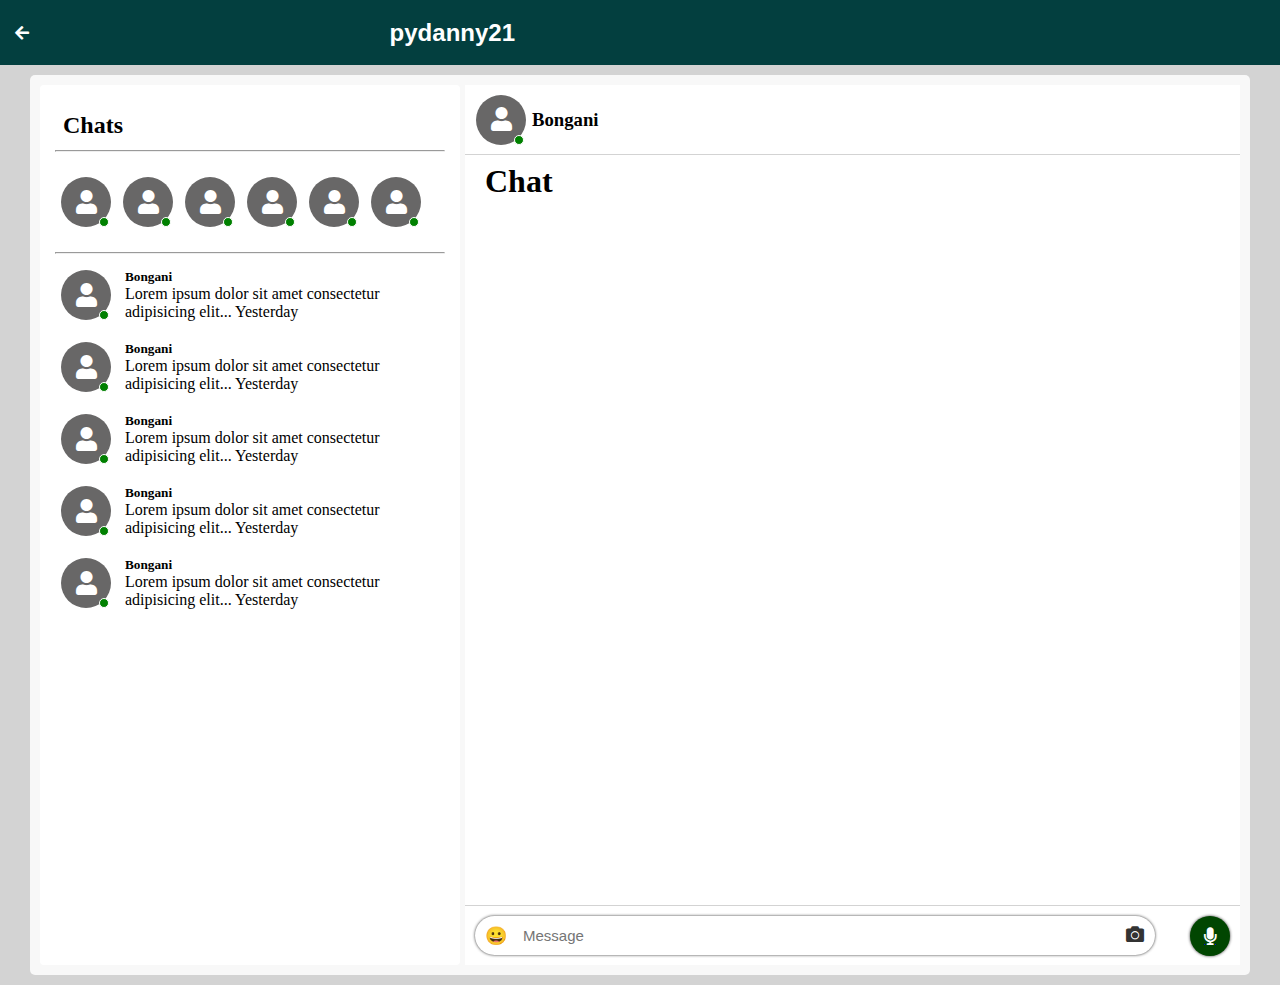
<file: chat.html>
<!DOCTYPE html>
<html lang="en">
<head>
    <meta charset="UTF-8">
    <meta name="viewport" content="width=device-width, initial-scale=1.0">
    <title>PyMedia</title>
    <link rel="stylesheet" href="style.css">
    <!-- <link rel="preconnect" href="https://fonts.googleapis.com">
    <link rel="preconnect" href="https://fonts.gstatic.com" crossorigin> -->
    <link rel="stylesheet" href="https://cdnjs.cloudflare.com/ajax/libs/font-awesome/5.15.4/css/all.min.css" integrity="sha512-1ycn6IcaQQ40/MKBW2W4Rhis/DbILU74C1vSrLJxCq57o941Ym01SwNsOMqvEBFlcgUa6xLiPY/NS5R+E6ztJQ==" crossorigin="anonymous" referrerpolicy="no-referrer" />
    <!-- <link href="https://fonts.googleapis.com/css2?family=Poppins:wght@400;500;600;700;800&display=swap" rel="stylesheet"> -->

</head>
<body>
    <section id="nav">
        <nav>
            <div class="logo">
                <i class="fas fa-arrow-left" style="margin-right: 5px;font-size:medium;" id="showmessages"></i><a href="index.html" style="display: flex;align-items:center;"><h1>pydanny21</h1> </a>
            </div>
        </nav>
    </section>
    <section class="body cht">
        <div class="chats">
            <div class="chat-message-container">
                <div class="chat-head">
                    <h2>Chats</h2>
                </div>
                <hr>
                <div class="chats-present">
                    <div class="image">
                        <a href="#"><i class="fas fa-user"></i></a>
                        <div class="online"></div>  
                    </div>
                    <div class="image">
                        <a href="#"><i class="fas fa-user"></i></a>
                        <div class="online"></div>  
                    </div>
                    <div class="image">
                        <a href="#"><i class="fas fa-user"></i></a>
                        <div class="online"></div>  
                    </div>
                    <div class="image">
                        <a href="#"><i class="fas fa-user"></i></a>
                        <div class="online"></div>  
                    </div>
                    <div class="image">
                        <a href="#"><i class="fas fa-user"></i></a>
                        <div class="online"></div>  
                    </div>
                    <div class="image">
                        <a href="#"><i class="fas fa-user"></i></a>
                        <div class="online"></div>  
                    </div>

                </div>
                <hr>
                <div class="chat-messages">
                    <div class="chat-message">
                        <div class="image">
                            <a href="#"><i class="fas fa-user"></i></a>
                            <div class="online"></div>  
                        </div>
                        <div class="chat-text">
                            <h5>Bongani</h3>
                            <span>Lorem ipsum dolor sit amet consectetur adipisicing elit...  Yesterday </span>
                        </div>
                    </div>
                    
                    <div class="chat-message">
                        <div class="image">
                            <a href="#"><i class="fas fa-user"></i></a>
                            <div class="online"></div>  
                        </div>
                        <div class="chat-text">
                            <h5>Bongani</h3>
                            <span>Lorem ipsum dolor sit amet consectetur adipisicing elit...  Yesterday </span>
                        </div>
                    </div>
                    <div class="chat-message">
                        <div class="image">
                            <a href="#"><i class="fas fa-user"></i></a>
                            <div class="online"></div>  
                        </div>
                        <div class="chat-text">
                            <h5>Bongani</h3>
                            <span>Lorem ipsum dolor sit amet consectetur adipisicing elit...  Yesterday </span>
                        </div>
                    </div>
                    <div class="chat-message">
                        <div class="image">
                            <a href="#"><i class="fas fa-user"></i></a>
                            <div class="online"></div>  
                        </div>
                        <div class="chat-text">
                            <h5>Bongani</h3>
                            <span>Lorem ipsum dolor sit amet consectetur adipisicing elit...  Yesterday </span>
                        </div>
                    </div>
                    <div class="chat-message">
                        <div class="image">
                            <a href="#"><i class="fas fa-user"></i></a>
                            <div class="online"></div>  
                        </div>
                        <div class="chat-text">
                            <h5>Bongani</h3>
                            <span>Lorem ipsum dolor sit amet consectetur adipisicing elit...  Yesterday </span>
                        </div>
                    </div>
                </div>
            </div>
            <div class="chat-display">
                <div class="chat-display-head">
                    <div class="image">
                        <a href="#"><i class="fas fa-user"></i></a>
                        <div class="online"></div>  
                    </div>
                    <div class="chat-disText">
                        <h3>Bongani</h3>
                    </div>
                </div>
                <div class="chat-display-container">
                    <h1>Chat</h1>
                </div>
                <div class="chat-display-input">
                    <div class="chat-input">
                        <a href="#"><span>&#128512;</span></a>
                        <input type="text" placeholder="Message" id="input">
                        <a href="#"> <i class="fas fa-camera"></i></a>
                    </div>
                    <div class="chat-btn">
                        <a href="#" id="btn"><i class="fas fa-microphone"></i> </a>
                    </div>
                </div>
            </div>
        </div>
    </section>
  
    <script src="app.js"></script>
</body>
</html>
</file>
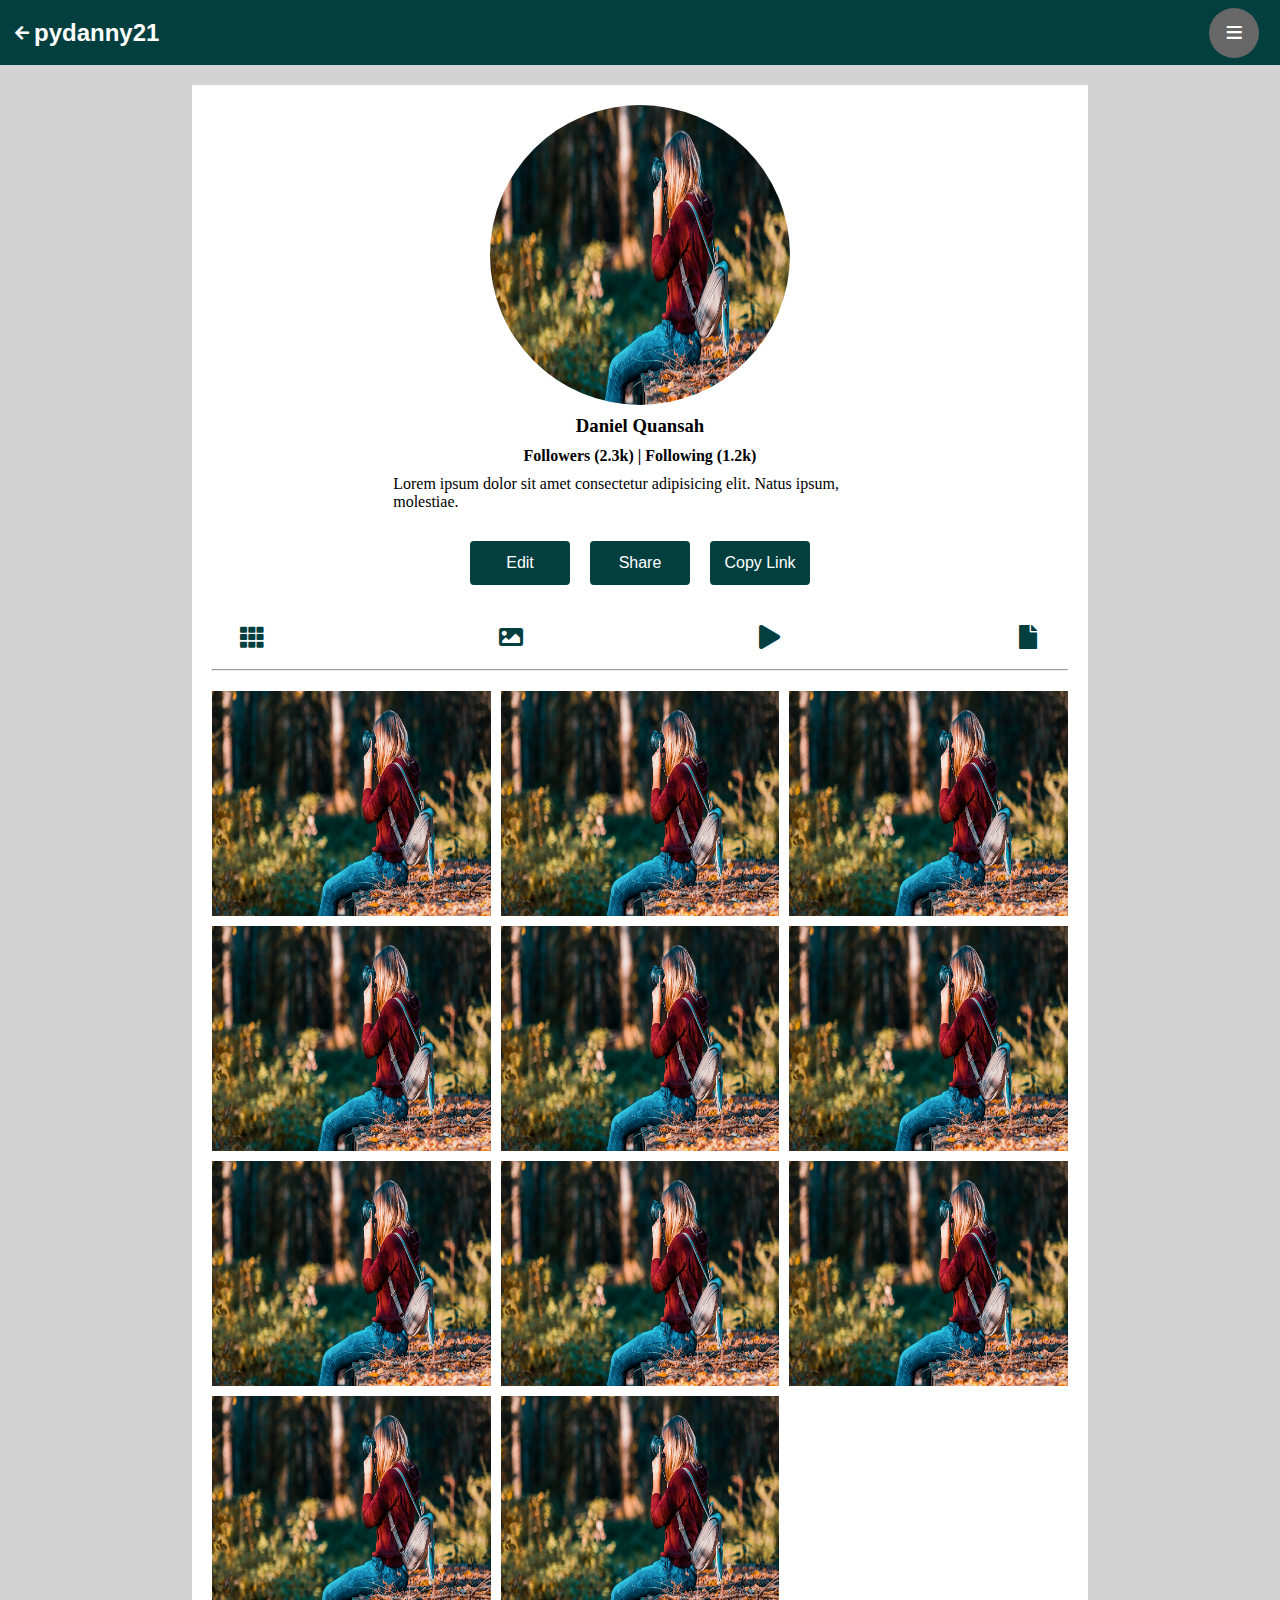
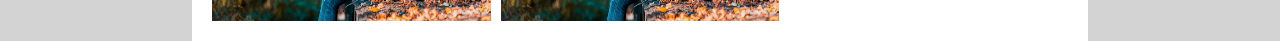
<file: profile.html>
<!DOCTYPE html>
<html lang="en">
<head>
    <meta charset="UTF-8">
    <meta name="viewport" content="width=device-width, initial-scale=1.0">
    <title>PyMedia</title>
    <link rel="stylesheet" href="style.css">
    <!-- <link rel="preconnect" href="https://fonts.googleapis.com">
    <link rel="preconnect" href="https://fonts.gstatic.com" crossorigin> -->
    <link rel="stylesheet" href="https://cdnjs.cloudflare.com/ajax/libs/font-awesome/5.15.4/css/all.min.css" integrity="sha512-1ycn6IcaQQ40/MKBW2W4Rhis/DbILU74C1vSrLJxCq57o941Ym01SwNsOMqvEBFlcgUa6xLiPY/NS5R+E6ztJQ==" crossorigin="anonymous" referrerpolicy="no-referrer" />
    <!-- <link href="https://fonts.googleapis.com/css2?family=Poppins:wght@400;500;600;700;800&display=swap" rel="stylesheet"> -->

</head>
<body>
    <section id="nav">
        <nav>
            <div class="logo">
                <a href="index.html" style="display: flex;align-items:center;"><i class="fas fa-arrow-left" style="margin-right: 5px;font-size:medium;"></i><h1>pydanny21</h1> </a>
            </div>
            <div class="profile">
                <!-- <div class="image">
                    <a href="#"><i class="fas fa-book"></i></a>
                </div> -->
                <div class="image">
                    <a id="menu"><h2 id="Text" onclick="toggleMenu()">&equiv;</h2></a>
                </div>
            </div>

            <div class="settings">
                <div class="heading">
                    <div class="image">
                        <a href="#"><i class="fas fa-user"></i></a>
       
                        </div>
                        <div class="user-name">
                            <a href="#"><h4>Daniel Quansah</h2></a>
                        </div>
                </div>
                <hr>
                <div class="set">
                    <ul>
                        <li><a href="#">Add account</a></li>
                        <li><a href="#">Settings and Privacy</a></li>
                        <li><a href="#">Activity</a></li>
                        <li><a href="#">Logout</a></li>
                    </ul>
                </div>
            </div>

        </nav>
    </section>
    <section class="body Prof">
        <div class="profile-info">
            <div class="profile-image">
                <img src="images/blog1.png" alt="Profile picture">
            </div>
            <h3>Daniel Quansah</h3>
            <h4>Followers (2.3k) | Following (1.2k)</h4>
            <p>Lorem ipsum dolor sit amet consectetur adipisicing elit. Natus ipsum, molestiae.</p>
            <div class="edit-profile">
                <button>Edit</button>
                <button>Share</button>
                <button>Copy Link</button>
            </div>
        </div>
        <div class="user-post">
            <div class="user-post-filter">
                <ul>
                    <li><i class="fas fa-th"></i></li>
                    <li><i class="fas fa-image"></i></li>
                    <li><i class="fas fa-play"></i></li>
                    <li><i class="fas fa-file"></i></li>
                </ul>
            </div>
            <hr>
            <div class="user-post-container">
                <div class="user-post-item">
                    <img src="images/blog1.png" alt="">
                </div>
                <div class="user-post-item">
                    <img src="images/blog1.png" alt="">
                </div>
                <div class="user-post-item">
                    <img src="images/blog1.png" alt="">
                </div>
                <div class="user-post-item">
                    <img src="images/blog1.png" alt="">
                </div>
                <div class="user-post-item">
                    <img src="images/blog1.png" alt="">
                </div>
                <div class="user-post-item">
                    <img src="images/blog1.png" alt="">
                </div>
                <div class="user-post-item">
                    <img src="images/blog1.png" alt="">
                </div>
                <div class="user-post-item">
                    <img src="images/blog1.png" alt="">
                </div>
                <div class="user-post-item">
                    <img src="images/blog1.png" alt="">
                </div>
                <div class="user-post-item">
                    <img src="images/blog1.png" alt="">
                </div>
                <div class="user-post-item">
                    <img src="images/blog1.png" alt="">
                </div>
            </div>


        </div>
        
        <div class="nav-mobile" id="bottomNav">
            <ul>
                <li><a href="index.html"><i class="fas fa-home"></i></a></li>
                <li><a href="#"><img src="images/facebook-watch.png" alt=""></a></li>
                <li><a href="#"><i class="far fa-plus-square"></i></a></li>
                <li><a href="#"><i class="fas fa-search"></i></a></li>
                <li><a href="profile.html"><i class="far fa-user-circle"></i></a></li>
                <!-- <li><a href="#"><i class="fas fa-gamepad"></i></a></li> -->
            </ul>
            <!-- <span><i class="fas fa-equiv"></i></span> -->
        </div>

    </section>
  
    <script src="app.js"></script>
    <script src="https://code.jquery.com/jquery-3.6.4.min.js"></script>
</body>
</html>
</file>
<file: style.css>
*{
    margin: 0;
    padding: 0;
    box-sizing: border-box;
}
body{
    background: var(--color-lightgray);
}

:root{
    --color-primary:#033f3f;
    --color-secondary:#fff;
    --color-gray:rgb(104, 103, 103);
    --color-darkmode:rgb(37, 37, 37);
    --color-white:#fff;
    --color-lightgray:lightgray;
}

section{
    width: 100%;
    height: fit-content;
}

/* navbar */

nav{
    height: 65px;
    padding:10px 15px;
    display: flex;
    align-items: center;
    justify-content: space-between;
    background: var(--color-primary);
    color: var(--color-secondary);
}

#nav{
    position: sticky;
    top: 0;
    z-index: 999;
}

.logo{
    width: 40%;
    height: 100%;
    display: flex;
    justify-content: space-between;
    align-items: center;
}
.logo h1{
    font-size: x-large;
    font-weight: 600;
    font-family: sans-serif;
}

.logo a{
    text-decoration: none;
    color: var(--color-secondary);
}
.searchbar{
    background: var(--color-secondary);
    width: 70%;
    border-radius: 20px;
    overflow: hidden;
    display: flex;
    align-items: center;
    padding: 5px 10px;
}

.searchbar input,.searchbar button{
    height: 80%;
    background: transparent;
    outline: none;
    border: none;
}

.searchbar input{
    width: 90%;
    font-size: 18px;
}
.searchbar button{
    width: 10%;
}

/* nav ul{
    display: flex;
    justify-content: space-between;
}
nav ul li{
    display: inline-block;
    margin:10px 20px;
} */

/* Profile */
.profile{
    width: fit-content;
    display: flex;

}

.message{
    position: absolute;
    top: 0;
    right: 0;
    width: 18px;
    height: 18px;
    border-radius: 50%;
    display: flex;
    align-items: center;
    justify-content: center;
    background: orangered;
}
.message h5{
    font-family: system-ui;
}

.image{
    width: 50px;
    height: 50px;
    border-radius: 50%;
    display: flex;
    align-items: center;
    position: relative;
    justify-content: center;
    margin: 6px;
    background: var(--color-gray);
}

.online{
    width: 10px;
    height: 10px;
    border: 1px solid #fff;
    background-color: green;
    border-radius: 50%;
    position: absolute;
    bottom: 0;
    right: 2px;
}

i {
    font-size: x-large;
    color: #fff;
}


.body{
    display: flex;
    position: relative;
}
/* -------------------nav-mobile---------------- */
.nav-mobile {
    width: 100%;
    display: none;
    /* padding: 10px; */
    position: fixed;
    bottom: 0;
    height: fit-content;
    z-index: 999;
    margin: -10px 0;
    /* justify-content: center; */
}
.nav-mobile ul{
    display: flex;
    width: 100%;
    height: 100%;
    background: var(--color-secondary);
    border-top: 1px solid lightgray;

}

.nav-mobile ul li{
    list-style: none;
    margin:auto ;
    padding: 15px;
}
.nav-mobile ul i{
    font-size: larger;
    color: #333;
}
.nav-mobile ul li a img {
    width: 25px;
    /* height: 20px; */
}
/* .nav-mobile ul a{
    width: 10px;
    height: 10px;
    border-radius: 50%;

} */

/*
#mobile-menu {
    height: 45px;
    display: flex;
    align-items: center;
    padding: 3%;
    text-align: center;
    margin: 35% auto;
    border-radius: 50%;
    color: #fff;
    background: var(--color-primary);
    position: fixed;
    z-index: 999;
} */
/* -------------------------main-------------------- */
.main-content{
    width: 50%;
    flex-basis: 50%;
    margin: 10px auto;
}

.post{
    border-radius: 4px;
    background: #fff;
    padding:10px 20px;
    width: 100%;
    height: fit-content;
    margin: 10px 0;
}

.post-user{
    width: 100%;
    height: fit-content;
    display: flex;
    align-items: center;
    justify-content: space-between;
}
.post-img{
    display: flex;
    align-items: center;
    justify-content: center;
}
.post-user #post-menu{
    font-size: x-large;
    width: 50px;
    text-align: center;
    align-items: center;
}
#post-menu h3{
    font-weight: 600;
}
.post-item, .text-post,.video-post{
    width: 100%;
    height: 60vh;
    margin: 10px 0;
}
.post-item img{
    width: 100%;
    height: 100%;
}
.text-post {
    background-color: rebeccapurple;
    display: flex;
    align-items: center;
    justify-content: flex-start;
}
.text-post h2 {
    text-align: center;
    margin: auto;
    color: #fff;
    padding: 0 5px;
}
.video-post{
    height: 100%;
    width: 100%;
}
.video-post video{
    width: 100%;
    height: 100%;
    outline: none;
    border: none;
}

.post-link{
    width: 250px;
    display: flex;
    margin: 12px 0;
    align-items: center;
    justify-content: space-between;
}

.post-link i{
    color: var(--color-primary);
}

.post-link a{
    text-decoration: none;
    color: grey;
    display: flex;
    align-items: center;
}
.post-link a span{
    margin-left: 5px;
}

/* story items--------------------------- */
.stories{
    width: 100%;
    height: 120px;
    display: flex;
    align-items: center;

}

.story{
    width: 100px;
    height: 100px;
    position: relative;
}
.story-image{
    width: 80%;
    height: 80%;
    border-radius: 50%;
    overflow: hidden;
    position: relative;
    border: 8px double rgb(117, 3, 93);

}

#me{
    border: none;
}
.story img{
    height: 100%;
    width: 100%;
}
.story .image{
    width: 30px;
    height: 30px;
    position: absolute;
    right: 5px;
    bottom: 15px;
    border: 2px solid var(--color-white);
    background: green;
}
#title{
    display: flex;
    margin-right: 10px;
}
.story .image i{
    font-size: small;
}

/* ----------------------Left---------------------- */
.left-sidebar, .right-sidebar{
    width: 22%;
    height: fit-content;
    margin:20px;
    background: var(--color-white);
    border-radius: 4px;

}
.heading, .category{
    display: flex;
    width: 100%;
    align-items: center;
    
}
.category .image,.heading .image{
    margin: 13px;
}
.user-name a{
    font-size: larger;
    text-decoration: none;
    color: #333;
}
.list a{
    text-decoration: none;
    color: #333;
}

/* ----------------------right--------------------- */

.right-sidebar hr,.right-sidebar h3{
    margin:10px auto;
    width: 80%;
    text-align: center;
}

.right-sidebar h3{
    margin: 20px 0;
}
#more{
    margin:10px 20px;
    text-align: right;
    right: 0;
    top: 0;
    width: 100%;

}
#more h4{
    margin-right: 20px;
}
.right-sidebar .image,.left-sidebar .image{
    height: 40px;
    width: 40px;

}

.story a{
    text-decoration: none;
    color: #033f3f;
}
.t-story{
    padding: 10px;
}


.notification{
    display: none;
    width: 0;
    height: fit-content;
    /* max-height: fit-content; */
    position: absolute;
    right: 20px;
    top: 80px;
    background: #fff;
    padding: 20px;
    color: black;
}

.more-height{
    display: block;
    width: 300px;
}

.notification-heading,.notification-heading i{
    display: flex;
    width: 100%;
    justify-content: space-between;
    align-items: center;
    margin-bottom: 10px;
    color: black;
    text-decoration: none;
}

.notification-heading a{
    text-decoration: none;
}
.notification-container{
    width: 100%;
    height: 100%;

}

.notification-item {
    display: flex;
    border-radius: 5px;
}
.notification-item:hover{
    background: lightgray;
}
.notification-item .image{
    flex-basis: 20%;
}

.item-message{
    flex-basis: 80%;
    color: #333;
}

#more{
    text-decoration: none;
    color: #fff;
    width: 0px;
}
/* ----------------------------Profilepage--------------------- */
.Prof{
    display: flex;
    flex-direction: column;
    width: 70%;
    height: fit-content;
    padding: 20px;
    margin: auto;
    background: #fff;
    margin-top: 20px;
}
.image a{
    text-decoration: none;
    color: #fff;
}

.image a h2 {
    font-weight: 700;
    font-size: xx-large;
}

.settings {
    position: absolute;
    top: 100px;
    right: 0;
    display: none;
    width: 0;

    /* background: rgba(211, 211, 211,0.7); */
    background:#fff;
    border-radius: 4px;
    transition: width 2s ease;
    padding: 10px;
}

#menu{
    cursor: pointer;
}

.settings-width{
    width: 60%;
    transition: width 2s ease;
    display: block;

}
.settings-large-width{
    width: 20%;
    transition: width 2s ease;
    display: block;

}
.set{
    width: 100%;
    height: 100%;
    display: flex;
}

.set ul {
    list-style: none;
    display: flex;
    flex-direction: column;
    justify-content: center;
    margin: auto;
    width: 100%;
    margin-bottom: 10px;
}

.set ul li{
    display: inline-flex;
    padding: 7px;
    margin: 1px 20px;
}

.set ul li:hover{
    background: lightgray;
}
.set ul li:hover{
    opacity: 0.7;
}

.set ul li:last-child a{
    color: red;
}
.set a{
    text-decoration: none;
    color: #333;
}

.profile-info{
    width: 60%;
    height: fit-content;
    display: flex;
    flex-direction: column;
    align-items: center;
    margin: auto;
}
.profile-image{
    width: 300px;
    height: 300px;
    display: flex;
    align-items: center;
    justify-content: center;
    overflow: hidden;
    border-radius: 50%;
}
.profile-image img{
    width: 100%;
    height: 100%;
}
.profile-info h3,.profile-info hr,.profile-info p,button{
    margin: 10px;
}

.edit-profile{
    width: 100%;
    display: flex;
    margin: 10px;
    justify-content: center;
}
.edit-profile button{
    width: 100px;
    color: #fff;
    padding: 10px;
    background: var(--color-primary);
    outline: none;
    border: 3px solid var(--color-primary);
    font-size: medium;
    cursor: pointer;
    border-radius: 4px;
}
.user-post-container {
    display: grid;
    gap: 10px;
    grid-template-columns: repeat(3,4fr);
    padding-top: 20px;
}
.user-post-item {
    width: 100%;
    height: 225px;
}
.user-post-item img{
    width: 100%;
    height: 100%;
}

.user-post-filter{
    display: flex;
    width: 100%;
    height: fit-content;
}

.user-post-filter ul{
    display: flex;
    list-style: none;
    justify-content: space-between;
    width: 100%;
    
}

.user-post-filter ul li{
    width: 80px;
    color: #fff;
    padding: 20px;
    outline: none;
    /* border: 3px solid var(--color-primary); */
    font-size: medium;
    cursor: pointer;
    border-radius: 4px;
    display: flex;
    align-items: center;
    justify-content: center;
}

.user-post-filter i{
    /* color: #033f3f; */
    color: var(--color-primary);

}



/* Chats and messages */
.cht{
    padding:10px 30px;
}

.chats{
    width: 100%;
    height: 100vh;
    border-radius: 5px;
    background: rgba(255, 255, 255, 0.836);
    padding: 10px;
    display: flex;
    
}

.chat-message-container{
    border-radius: 4px;
    background: #fff;
    flex-basis: 35%;
    width: 370px;
    padding: 15px;
    display: inline-block;
    position: sticky;
    
}
.chat-head{
    width: 100%;
    height: 50px;
    display: flex;
    /* background: #333; */
    align-items: center;
    padding-left: 8px;
}

.chats-present{
    width: 100%;
    height: 100px;
    display: flex;
    align-items: center;
    background: #fff;
}
.chat-messages{
    width: 100%;
}
.chat-message{
    display: flex;
    margin:10px 0;
    border-radius: 4px;
}
.chat-message:hover{
    background: lightgray;
    cursor: pointer;
}
.chat-text{
    flex-basis: 80%;
    width: 100%;
    height: 100%;
    margin: auto;
}

.chat-display{
    display: inline-block;
    background: #fff;
    flex: 60%;
    width: 100%;
    margin-left: 5px;
    position: relative;
}

.chat-display-head{
    width: 100%;
    height: 70px;
    display: flex;
    align-items: center;
    padding: 5px;
    border-bottom: 1px solid lightgray;
}

.chat-display-container{
    padding:8px 20px;
}


.chat-display-input {
    display: flex;
    width: 100%;
    padding: 10px;
    bottom: 0;
    position: absolute;
    height: 60px;
    justify-content: space-between;
    border-top: 1px solid lightgray;
}

.chat-input {
    width: 90%;
    display: flex;
    height: 100%;
    background: #fff;
    border-radius: 20px;
    align-items: center;
    justify-content: space-between;
    padding: 0 10px;
    box-shadow: 0 0 3px #333;
}

.chat-input input{
    width: 90%;
    height: 90%;
    font-size: 15px;
    padding: 0 3px;
    outline: none;
    border: none;
}

.chat-input a i,.chat-input a,.chat-input span{
    color: #333;
    text-decoration: none;
    font-size: large;
}

.chat-btn{
    width: 40px;
    height: 40px;
}

.chat-btn a{
    width: 100%;
    height: 100%;
    display: flex;
    align-items: center;
    justify-content: center;
    background: rgb(1, 70, 1);
    border-radius: 50%;
    box-shadow: 0 0 3px #333;

}
.chat-btn a i{
    font-size: large;
}

/* ----------------Mobile---------------- */
@media(max-width:700px){
    /* homepage */
    #mobile{
        display: none;
    }
    .left-sidebar{
        display: none;

    }
    .right-sidebar{
        display: none;
    }
    nav ul{
        display: none;
    }
    .searchbar{
        display: none;
    }
    .body{
        display: block;
    }
    .main-content{
        width: 100%;
        padding: 0;
        margin: 0;
    }
    .post{
        margin: 0;
        padding: 0;
        border-radius: 0;
    }
    .post-link{
        padding-left: 14px;
        margin-left: 14px;
    }
    #description {
        margin-left: 14px;
        display: flex;
        padding-bottom: 20px;
    }
    #description h5{
        margin-right: 5px;
    }
    #title {
        display: flex;
        padding: 7px 10px;
        /* margin-right: 37px; */
    }
    .last{
        display: none;
    }
    .first{
        margin-left: 15px;
    }

    /* Profilepage */
    .settings {
        right: -2px;
    }


    .Prof{
        width: 100%;
        padding: 0;
        margin-top: 0;
        overflow: hidden;
    }
    .profile-info{
        width: 100%;
        padding-top: 20px;
    }
    .profile-image{
        width: 150px;
        height: 150px;
    }
    .user-post-container{
        gap: 5px;
    }
    .user-post-item {
        width: 100%;
        height: 120px;
    }

    /* Chatpage */
    .chats{
        /* display: inline-block; */
        display: block;
        padding: 0;
    }
    .chat-display{
        display:none ;
    }
    .chat-message-container{
        display: block;
    }
    .cht{
        padding: 0;
    }
    .chat-message-container{
        width: 100%;
        /* max-width: auto; */

    }
    .chat-display {
        height: 90%;
    }
    .chat-display-input {
        bottom: 10px;
        position: fixed;
    }
    .chat-display-input {
        padding: 9px 0;
        justify-content: flex-start;
    }
    .chat-input{
        width: 80%;
        margin-right: 10px;
    }



}
</file>
